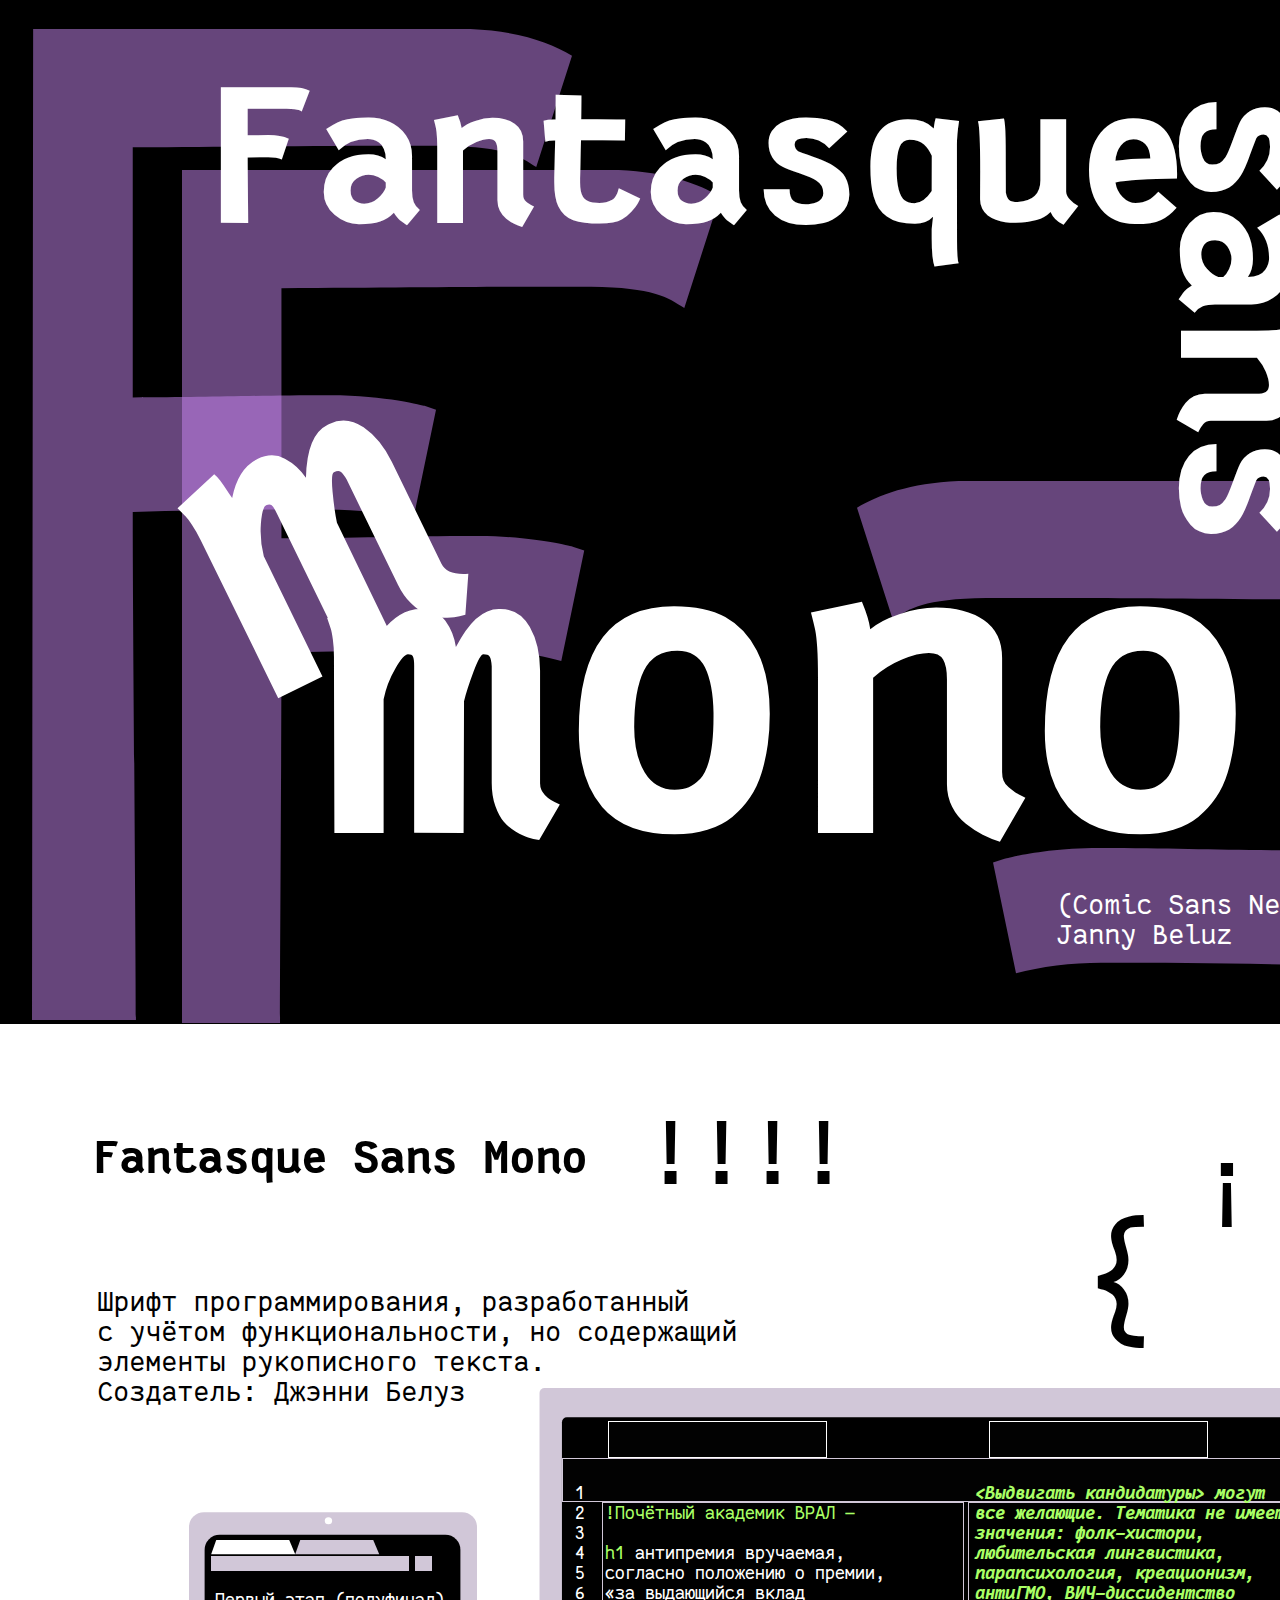
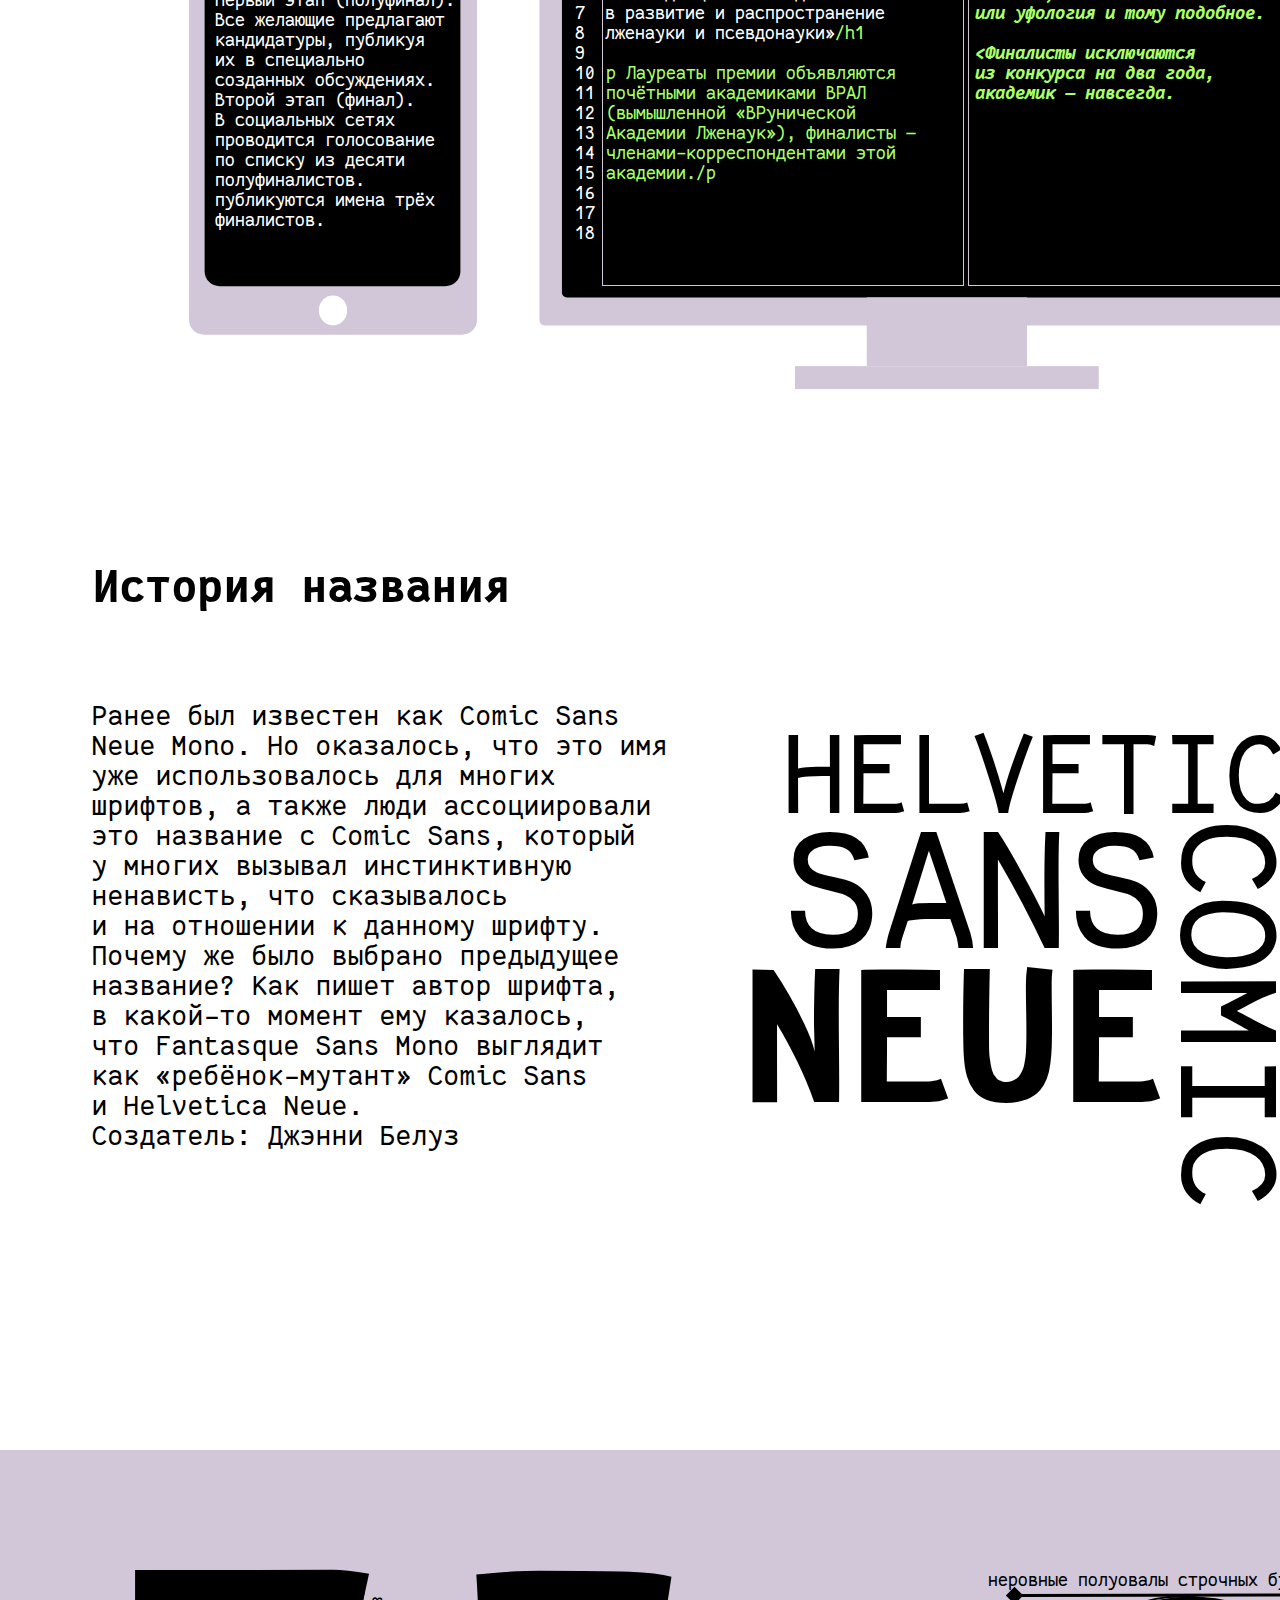
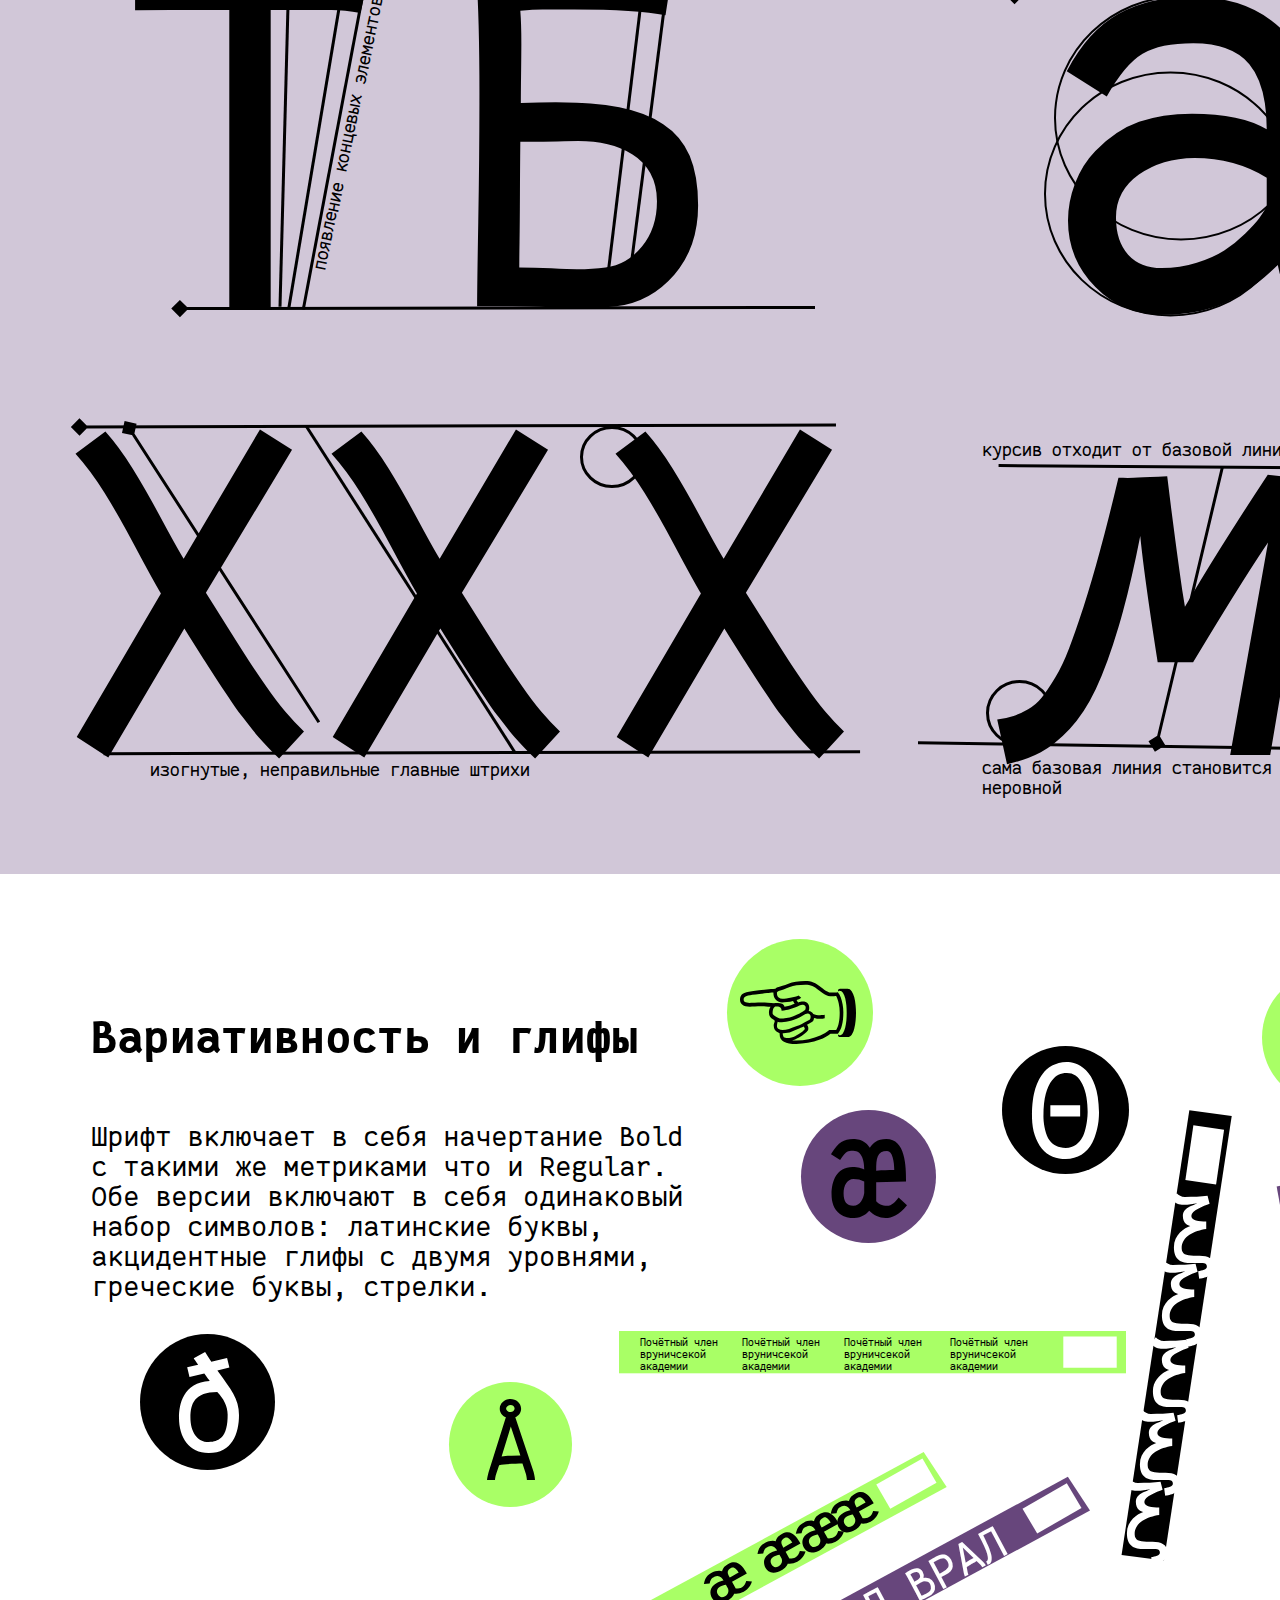
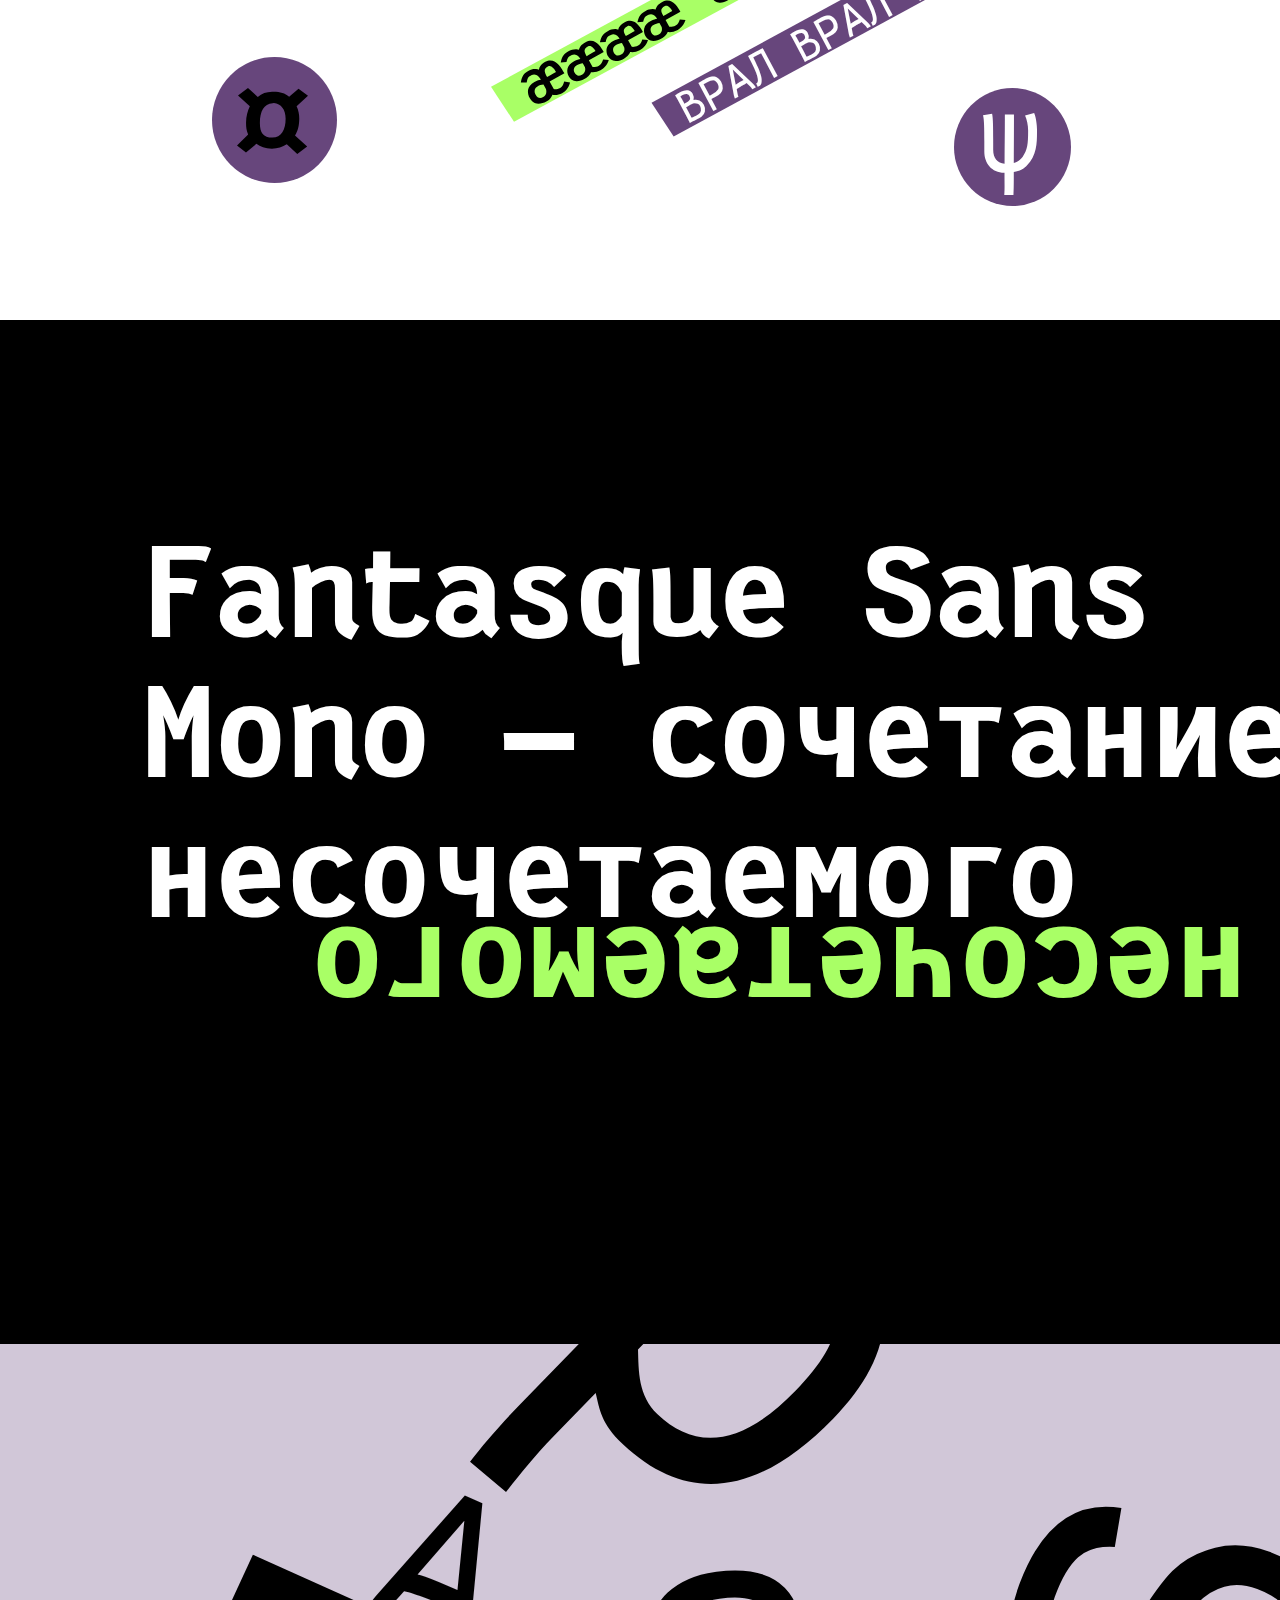
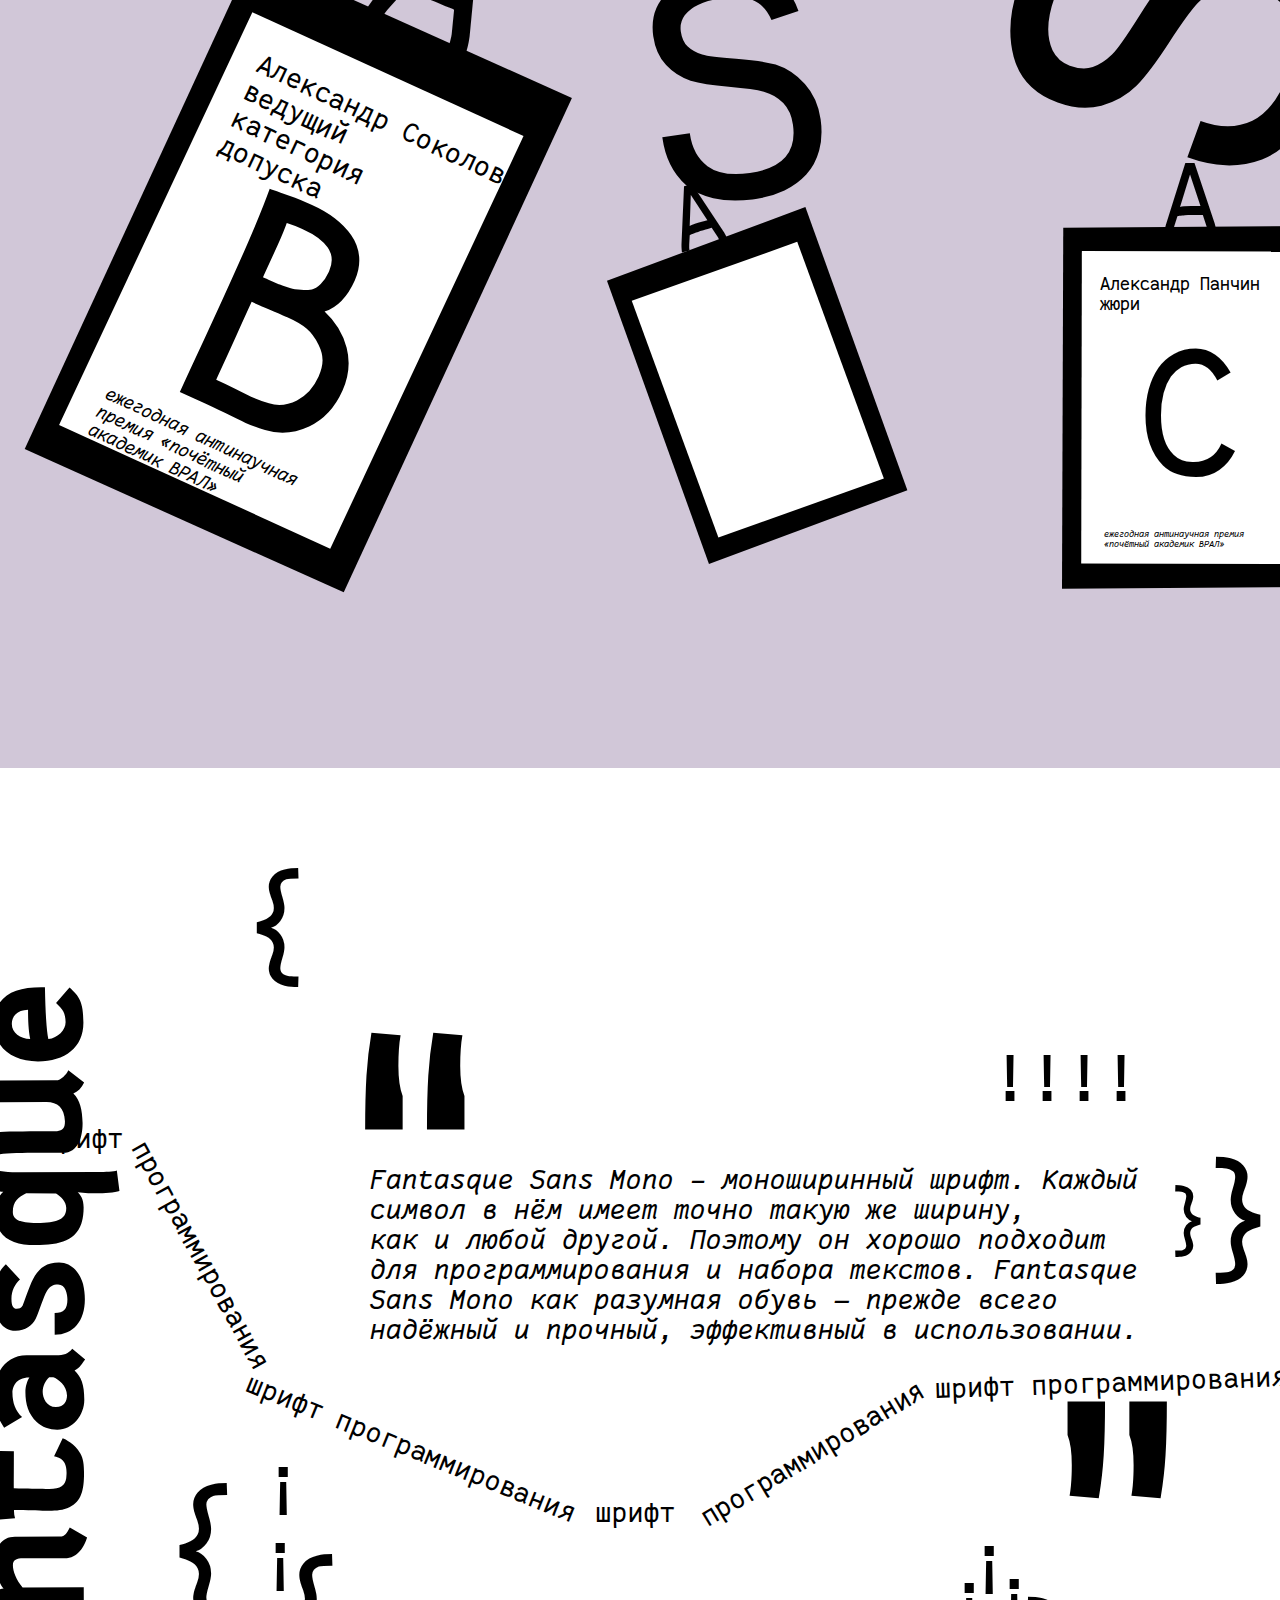
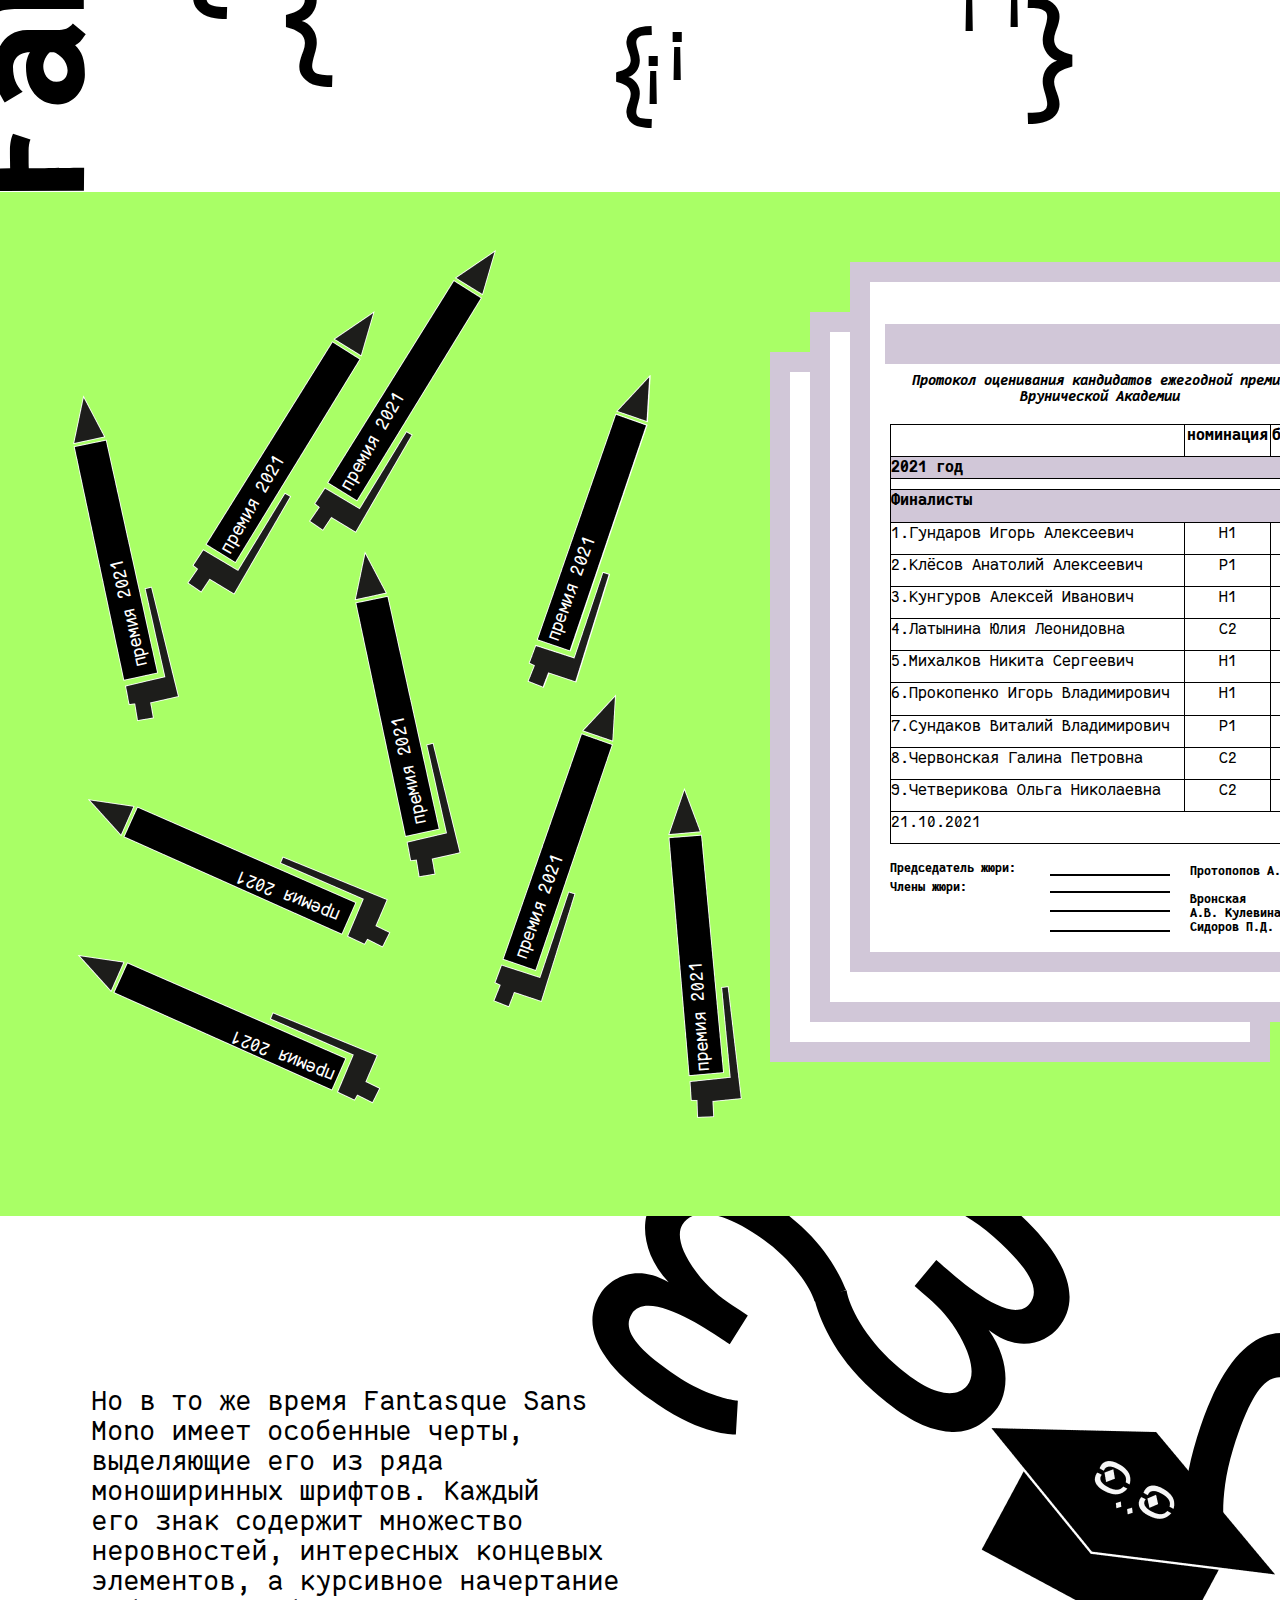
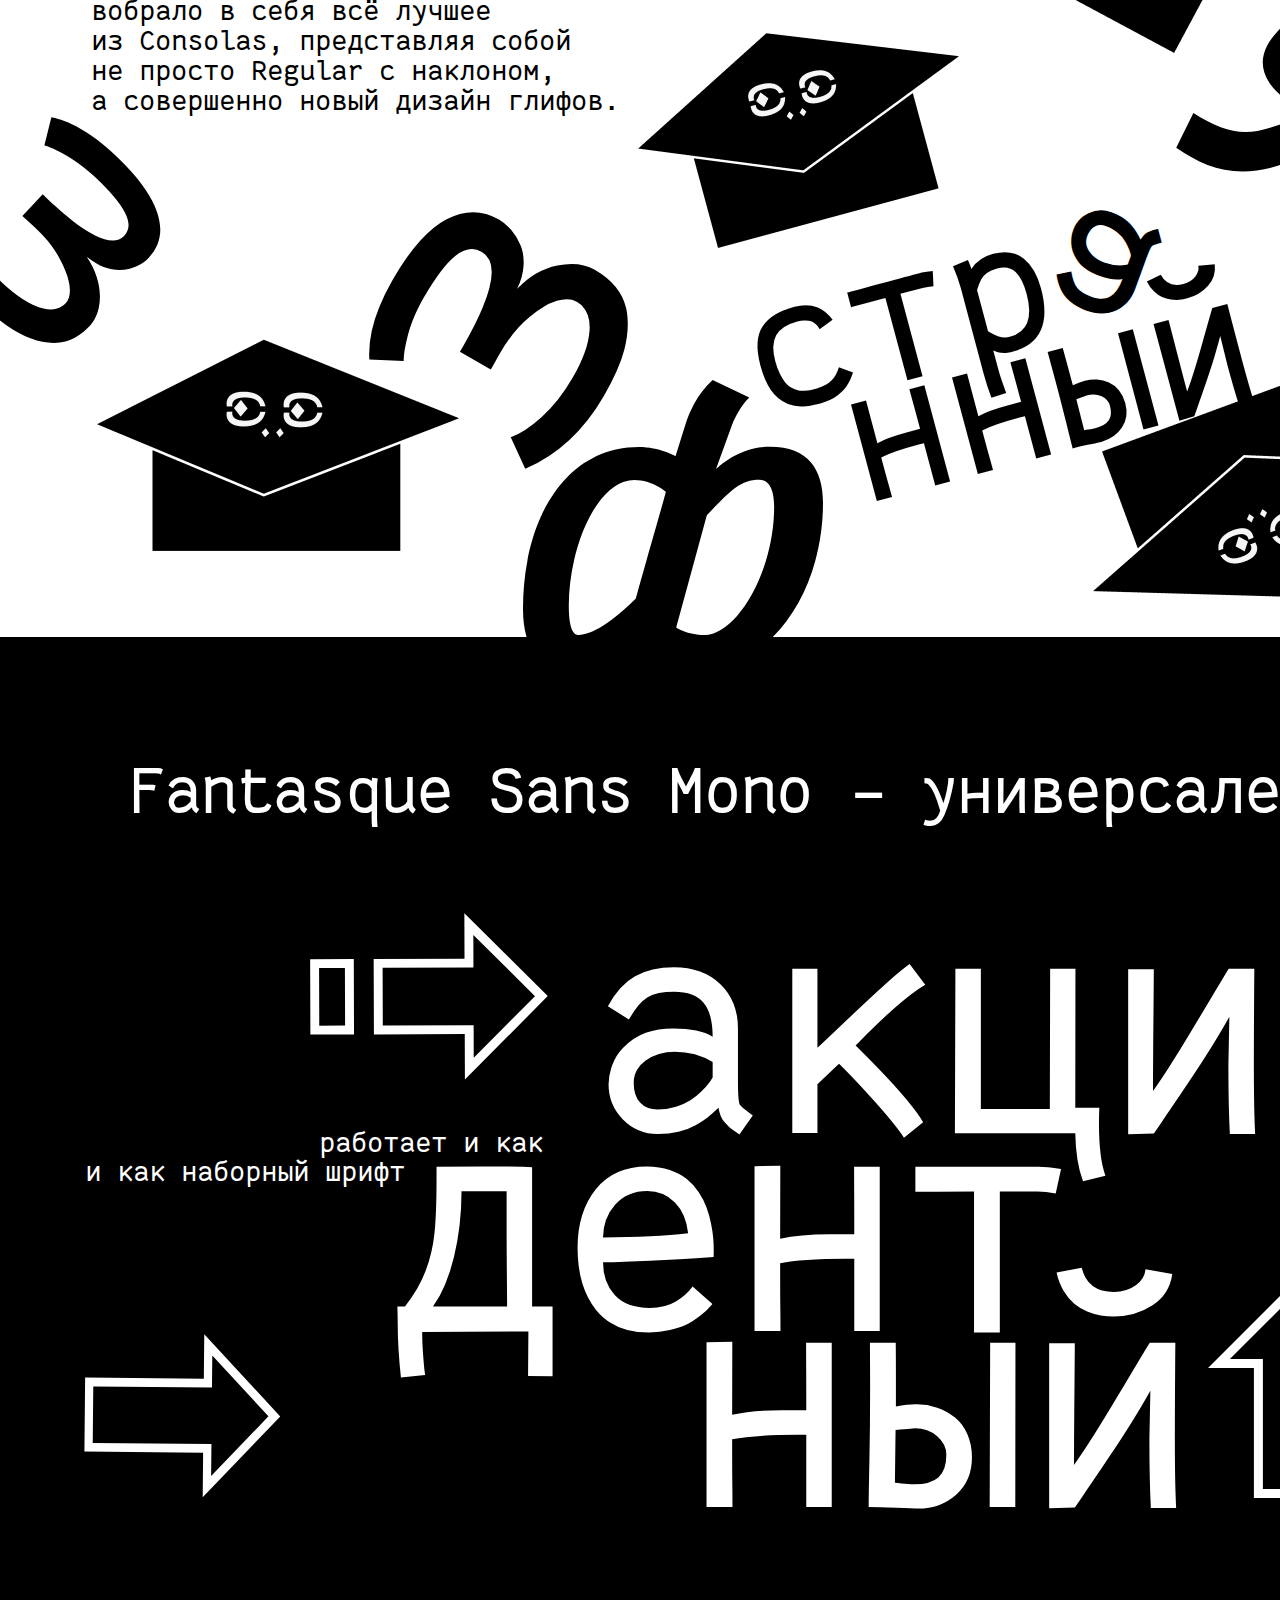
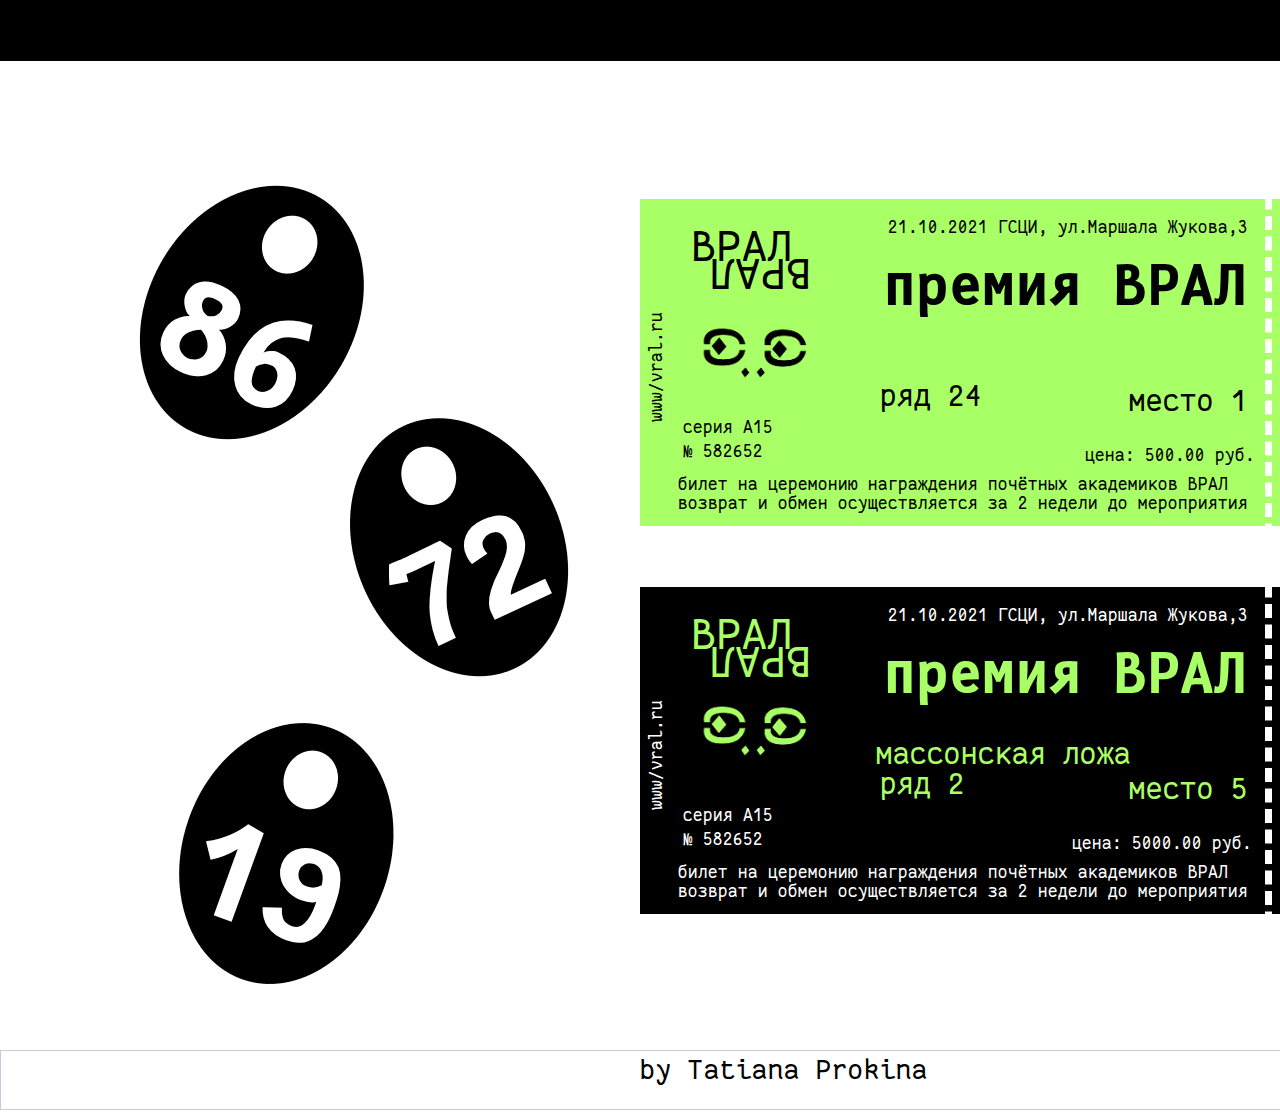
<file: index.html>
<!DOCTYPE html>
<html lang="en">
<head>
  <meta charset="UTF-8">
  <meta name="viewport" content="width=device-width, initial-scale=1.0">
  <meta http-equiv="X-UA-Compatible" content="ie=edge">
  <link rel="stylesheet" href="stylesheets/style.css">
  <title>Fantasque Sans Mono</title>
  <link rel="shortcut icon" href="favicon.ico">
  <style media="screen">
    body {
      width: 1440px;
      margin: 0 auto;
      background: white;
      height: 121px;
      display: block;
      position: relative;
    }
    </style>

  </head>
  <body>
    <div class="main">
      <!-- 1 -->
      <section class="one">
        <div class="img1"><img src="images/F.svg" alt=""></div>
        <div class="img2"><img src="images/F-1.svg" alt=""></div>
        <div class="img3">
          <img src="images/F-2.svg" alt="">
        </div>
        <div class=title>
            <h2>Fantasque</h2>
        </div>
        <div class="title2">
           <h2>mono</h2>
         </div>
         <div class="t1">
           <p>(Comic Sans Neue Mono)<br>Janny Beluz</p>
         </div>
         <div class="sans">
           <h2>sans</h2>
         </div>
         <div class="m"><h2>m</h2></div>

      </section>

      <!-- 2 -->
      <section class="two">
        <div class="f1">
          <div class= "FSM"><h6>Fantasque Sans Mono</h6></div>
          <div class="t2">
          <p>Шрифт программирования, разработанный с учётом функциональности, но содержащий элементы рукописного текста.</p>
          <p>Создатель: Джэнни Белуз</p>
        </div>
        <div class="punkt">
          <h3>!!!!</h3>
        </div>
      </div>
      <div class="tablet"><img src="images/tablet.svg" alt=""></div>
      <div class=texttablet1>
        <h1>Первый этап (полуфинал).<br>Все желающие предлагают кандидатуры, публикуя их в специально созданных обсуждениях.<br>Второй этап (финал).<br>В социальных сетях проводится голосование по списку из десяти полуфиналистов.  публикуются имена трёх финалистов.
  </h1>
      </div>
      <div class="f12">
          <div class="PK"><img src="images/PK.svg" alt=""></div>
          <div class="textPK1">
            <h1>!Почётный академик ВРАЛ —</h1>
          </div>
          <div class="textPK2">
            <h1><span class="colortext">h1</span> антипремия  вручаемая, согласно положению о премии, «за выдающийся вклад в развитие и распространение лженауки и псевдонауки»<span class="colortext">/h1</span></h1>
          </div>
          <div class="textPK3">
            <h1>p Лауреаты премии объявляются почётными академиками ВРАЛ (вымышленной «ВРунической Академии Лженаук»), финалисты — членами-корреспондентами этой академии./p</h1>
          </div>
          <div class="textPK4">
            <h5><Выдвигать кандидатуры> могут все желающие. Тематика не имеет значения: фолк-хистори, любительская лингвистика, парапсихология, креационизм, антиГМО, ВИЧ-диссидентство или уфология и тому подобное.</h5>
          </div>
          <div class="textPK5">
            <h5><Финалисты исключаются из конкурса на два года, академик — навсегда.</h5>
          </div>
          <div class="numbers">
            <h1>1<br>2<br>3<br>4<br>5<br>6<br>7<br>8<br>9<br>10<br>11<br>12<br>13<br>14<br>15<br>16<br>17<br>18</h1>
          </div>
          <div class=form1>
            <h1>{</h1>
          </div>
          <div class="form2">
            <h1>!</h1>
          </div>
          <div class="form3">
            <h1>}</h1>
          </div>
      </div>
      </section>
      <!-- 3 -->
      <secton>
        <div class="f21">
          <div class="history"><h6>История названия</h6></div>
          <div class="t3">
          <p>Ранее был известен как Comic Sans Neue&nbspMono. Но оказалось, что это имя уже использовалось для многих шрифтов,&nbspа&nbspтакже люди ассоциировали это название с&nbspComic Sans, который у&nbspмногих вызывал инстинктивную ненависть, что сказывалось и на отношении к&nbspданному шрифту.<br>Почему же было выбрано предыдущее название? Как пишет автор шрифта, в&nbspкакой-то момент ему казалось, что Fantasque Sans Mono выглядит как «ребёнок-мутант» Comic Sans и Helvetica Neue.</p>
          <p>Создатель: Джэнни Белуз</p>
        </div>
        </div>
        <div class="f22">
        <div class="helvetica">
          <h1>HELVETICA</h1>
          </div>
          <div class="sans2">
            <h1>SANS</h1>
          </div>
            <div class="comic">
              <h1>COMIC</h1>
            </div>
            <div class="neue">
              <h2>NEUE</h2>
            </div>
        </div>
      </secton>
      <!-- 4 -->
      <section class="four">
        <div class="fontlines"><img src="images/Group 1.svg" alt=""></div>
        <div  class="f31">
          <div class="tb1">
            <h1>Т</h1>
          </div>
          <div class="tb2">
            <h1>Б</h1>
          </div>
          <div class="X0">
            <h1>Х</h1>
          </div>
          <div class="X">
            <h1>Х</h1>
          </div>
          <div class="X1">
            <h1>Х</h1>
          </div>
          <div class="textfont1">
            <h1>появление концевых элементов</h1>
          </div>
          <div class="textfont2">
            <h1>изогнутые, неправильные главные штрихи</h1>
          </div>
        </div>
        <div class="f32">
          <div class="a">
            <h1>a</h1>

          </div>
          <div class="M">
            <h4>м</h4>
          </div>
          <div class="textfont3">
            <h1>неровные полуовалы строчных букв</h1>
          </div>
          <div class="textfont4">
            <h1>курсив отходит от базовой линии</h1>
            <div class="textfont5">
              <h1>сама базовая линия становится<br>неровной</h1>
            </div>
          </div>
        </div>
      </section>
      <!-- 5 -->
      <section>
          <div class="glyfes"><img src="images/Group 3.svg" alt=""></div>
          <div class="f41">
            <div class="variant">
              <h6>Вариативность и глифы</h6>
            </div>
            <div class="t4">
            <p>Шрифт включает в себя начертание Bold с такими же метриками что и Regular. Обе версии включают в себя одинаковый набор символов: латинские буквы, акцидентные глифы с двумя уровнями, греческие буквы, стрелки.</p>
          </div>
          <div class="vral">
          <h1>ВРАЛ ВРАЛ ВРАЛ</h1>
        </div>
          <div class="academic">
          <h1>Почётный член<br>вруничсекой<br>академии</h1>
        </div>
        <div class="academic1">
        <h1>Почётный член<br>вруничсекой<br>академии</h1>
      </div>
      <div class="academic2">
      <h1>Почётный член<br>вруничсекой<br>академии</h1>
    </div>
    <div class="academic3">
    <h1>Почётный член<br>вруничсекой<br>академии</h1>
    </div>
      </section>
      <!-- 6 -->
      <section  class="five">
        <div class="sochetaemoe">
          <h2>Fantasque Sans<br>Mono — cочетание несочетаемого</h2>
        </div>
        <div class="nesochetaemogo">
          <h2>несочетаемого</h2>
        </div>
      </section>
      <!-- 7 -->
      <section class="six">
          <div class="bages"><img src="images/bages.svg" alt=""></div>
          <div class="P1"><img src="images/p.svg" alt=""></div>
        <div class="f61">
          <div class="A1"><h1>A</h1></div>
          <div class="A2"><h1>A</h1></div>
          <div class="B"><h1>B</h1></div>
          <div class="S1"><h1>S</h1></div>
          <div class="name"> <p>Александр Соколов<br>ведущий<br>категория<br>допуска</p> </div>
          <div class="work"> <h4>ежегодная антинаучная премия «почётный академик ВРАЛ»</h4> </div>
        </div>
          <div class="f62">
            <div class="A3"><h1>A</h1></div>
            <div class="C"><h1>C</h1></div>
            <div class="S2"><h1>S</h1></div>
            <div class="name1"> <h1>Александр Панчин<br>жюри</h1> </div>
            <div class="work1"> <h4>ежегодная антинаучная премия<br>«почётный академик ВРАЛ»</h4> </div>
          </div>
      </section>
      <section>
        <div class="sides"><img src="images/sides.svg" alt=""></div>
        <div class="f71">
          <div class="blockquote">
            <h4>Fantasque Sans Mono – моноширинный шрифт. Каждый символ в нём имеет точно такую же ширину, как и любой другой. Поэтому он хорошо подходит для программирования и набора текстов. Fantasque Sans Mono как разумная обувь — прежде всего надёжный и прочный, эффективный в использовании.</h4>
            <!-- поставить италик -->
          </div>
          <div class="form4">
            <h1>}</h1>
          </div>
          <div class="form5">
            <h1>}</h1>
          </div>
          <div class="form6">
            <h1>{</h1>
          </div>
          <div class="punkt2">
            <h1>!!!!</h1>
          </div>
          <div class="bq-form">
            <h2>"</h2>
          </div>
        </div>
        <div class="f72">
          <div class="form7">
            <h1>{</h1>
          </div>
          <div class="form8">
            <h1>!</h1>
          </div>
          <div class="form9">
            <h1>!</h1>
          </div>
          <div class="form10">
            <h1>{</h1>
          </div>
          <div class="form11">
            <h1>{</h1>
          </div>
          <div class="form12">
            <h1>!</h1>
          </div>
          <div class="form13">
            <h1>!</h1>
          </div>
        </div>
        <div class="f73">
          <div class="bq-form1">
            <h2>"</h2>
          </div>
          <div class="form14">
            <h1>}</h1>
          </div>
          <div class="form15">
            <h1>!</h1>
          </div>
          <div class="form16">
            <h1>!</h1>
          </div>
          <div class="form17">
            <h1>!</h1>
          </div>
        </div>
        <div class="wordline">
          <div class="shrift1">
            <p>шрифт</p>
          </div>
          <div class="programm1">
            <p>программирования</p>
          </div>
          <div class="shrift2">
            <p>шрифт программирования</p>
          </div>
          <div class="shrift3">
            <p>шрифт</p>
          </div>
          <div class="programm2">
            <p>программирования</p>
          </div>
          <div class="shrift4">
            <p>шрифт программирования</p>
          </div>
          <div class="shrift5">
            <p>шрифт</p>
          </div>
        </div>
      </section>
      <!-- 8 -->
    <selection class="seven">
      <div class="pens"><img src="images/bpens.png" alt=""></div>
      <div class="f81">
        <div class="premia1">
        <h1>премия 2021</h1>
      </div>
      <div class="premia2">
        <h1>премия 2021</h1>
      </div>
      <div class="premia3">
        <h1>премия 2021</h1>
      </div>
      <div class="premia4">
        <h1>премия 2021</h1>
      </div>
      <div class="premia5">
        <h1>премия 2021</h1>
      </div>
      <div class="premia6">
        <h1>премия 2021</h1>
      </div>
      <div class="premia7">
        <h1>премия 2021</h1>
      </div>
      <div class="premia8">
        <h1>премия 2021</h1>
      </div>
      <div class="premia9">
        <h1>премия 2021</h1>
      </div>
    </div>
     <div class="f82">
      <div class="rectangle1"></div>
      <div class="rectangle2"></div>
      <div class="rectangle3"></div>
      </table>
      <table class="table">
     <caption>Протокол оценивания кандидатов ежегодной премии<br>Врунической Академии</caption>
     <tr>
      <th></th>
      <th  class="td"><h2>номинация</h2></th>
      <th  class="td"><h2>балл</h2></th>
     </tr>
     <tr class="td1"><td><h2>2021 год</h2></td><td class="td1"></td><td class="td1"></td></tr>
     <tr class="td1"><td><h2>Финалисты</h2></td><td class="td1"></td><td class="td1"></td></tr>
     <tr><td  class="td3"><p>1.Гундаров Игорь Алексеевич</p></td><td class="td"><p>Н1</p></td><td class="td"><p>1</p></td></tr>
     <tr><td  class="td3"><p>2.Клёсов Анатолий Алексеевич</p></td><td class="td"><p>Р1</p></td><td class="td"><p>8</p></td></tr>
     <tr><td  class="td3"><p>3.Кунгуров Алексей Иванович</p></td><td class="td"><p>Н1</p></td><td class="td"><p>1</p></td></tr>
     <tr><td  class="td3"><p>4.Латынина Юлия Леонидовна</p></td><td class="td"><p>С2</p></td><td class="td"><p>5</p></td></tr>
     <tr><td  class="td3"><p>5.Михалков Никита Сергеевич</p></td><td class="td"><p>Н1</p></td><td class="td"><p>9</p></td></tr>
     <tr><td  class="td3"><p>6.Прокопенко Игорь Владимирович</p></td><td class="td"><p>Н1</p></td><td class="td"><p>10</p></td></tr>
     <tr><td  class="td3"><p>7.Сундаков Виталий Владимирович</p></td><td class="td"><p>Р1</p></td><td class="td"><p>1</p></td></tr>
     <tr><td  class="td3"><p>8.Червонская Галина Петровна</p></td><td class="td"><p>С2</p></td><td class="td"><p>4</p></td></tr>
     <tr><td  class="td3"><p>9.Четверикова Ольга Николаевна</p></td><td class="td"><p>С2</p></td><td class="td"><p>8</p></td></tr>
     <tr  class="td2"><td><p>21.10.2021</p></td></tr>
    </table>
    <div class="rectangle4"></div>
    <div class="rectangle5"></div>
    <div class="predsedatel">
      <h2>Председатель жюри:</h2>
    </div>
    <div class="people">
      <h2>Члены жюри:</h2>
    </div>
    <div class="spisok">
      <h2>Протопопов А.Г.<br><br>Вронская<br>А.В. Кулевина М.С.<br>Сидоров П.Д.</h2>
    </div>
    <div class="sign1"></div>
    <div class="sign2"></div>
    <div class="sign3"></div>
    <div class="sign4"></div>
    </div>
  </selection>
  <!-- 9 -->
  <selection class="f83">
      <div class="hats"><img src="images/hats.png" alt=""></div>
      <div class="zf"><img src="images/zforms.svg" alt=""></div>
      <div class="f91">
        <p>Но в то же время Fantasque Sans Mono имеет особенные черты, выделяющие его из ряда моноширинных шрифтов. Каждый его знак содержит множество неровностей, интересных концевых элементов, а курсивное начертание вобрало в себя всё лучшее из Consolas, представляя собой не просто Regular с наклоном, а совершенно новый дизайн глифов.</p>
        <div class="z1">
          <h1>з</h1>
        </div>
        <div class="str">
          <h1>стр</h1>
        </div>
        <div class="stra">
          <h1>а</h1>
        </div>
        <div class="stranni">
            <h1>нный</h1>
        </div>
      </div>
  </selection>
  <!-- 10 -->
  <section class="eight">
    <div class="arrows"><img src="images/arrows.svg" alt=""></div>
    <div class="universal">
      <h1>Fantasque Sans Mono - универсален</h1>
    </div>
    <div class="demonstration">
      <div class="акци">
        <h1>акци</h1>
      </div>
      <div class="дент">
        <h1>дент</h1>
      </div>
      <div class="ный">
        <h1>ный</h1>
      </div>
      <div class="work-as">
        <p>работает и как</p>
      </div>
      <div class="and-as">
        <p>и как наборный шрифт</p>
      </div>
    </div>
  </section>
  <!-- 11 -->
  <section class="nine">
    <div class="beerka"><img src="images/beerka.png" alt=""></div>
    <div class="f101">
      <div class="b86">
        <h2>86</h2>
      </div>
      <div class="b72">
      <h2>72</h2>
      </div>
      <div class="b19">
      <h2>19</h2>
      </div>
    </div>
    <div class="f102">
      <div class="rectangleg">
        <div class="premiav">
          <div class="premiavral">
            <h2>премия ВРАЛ</h2>
          </div>
          <div class="gszi">
            <h1>21.10.2021 ГСЦИ, ул.Маршала Жукова,3</h1>
          </div>
          <div class="ruad">
          <h1>ряд 24</h1>
          </div>
          <div class="mesto">
            <h1>место 1</h1>
          </div>

        <div class="futter">
          <h1>билет на церемонию награждения почётных академиков ВРАЛ<br>возврат и обмен осуществляется за 2 недели до мероприятия</h1>
          <div class="seria">
            <h1>серия А15</h1>
          </div>
          <div class="№">
            <h1>№ 582652</h1>
          </div>
          <div class="price">
            <h1>цена: 500.00 руб.</h1>
          </div>
        </div>
          <div class="logo1">
            <h1>ВРАЛ</h1>
          </div>
          <div class="logo2">
            <h1>ВРАЛ</h1>
          </div>
            <div class="logo3"><img src="images/logo.png" width="110px" alt="110px" alt=""></div>
          <div class="site">
            <h1>www/vral.ru</h1>
          </div>
        <div class="control">
        </div>
        <div class="control1">
          <h1>контроль</h1>
        </div>
      </div>
      <div class="rectangleb">
        <div class="premiav1">
          <div class="premiavral1">
            <h2>премия ВРАЛ</h2>
          </div>
          <div class="gszi1">
            <h1>21.10.2021 ГСЦИ, ул.Маршала Жукова,3</h1>
          </div>
          <div class="ruad1">
          <h1>ряд 2</h1>
          </div>
          <div class="mesto1">
            <h1>место 5</h1>
          </div>
        <div class="futter1">
          <h1>билет на церемонию награждения почётных академиков ВРАЛ<br>возврат и обмен осуществляется за 2 недели до мероприятия</h1>
          <div class="seria1">
            <h1>серия А15</h1>
          </div>
          <div class="№1">
            <h1>№ 582652</h1>
          </div>
          <div class="price1">
            <h1>цена: 5000.00 руб.</h1>
          </div>
        </div>
          <div class="logo11">
            <h1>ВРАЛ</h1>
          </div>
          <div class="logo21">
            <h1>ВРАЛ</h1>
          </div>
            <div class="logo31"><img src="images/logo1.png" width="110px" alt="110px" alt=""></div>
          <div class="site1">
            <h1>www/vral.ru</h1>
          </div>
        <div class="control">
        </div>
        <div class="control12">
          <h1>контроль</h1>
        </div>
        <div class="masson"><h1>массонская ложа</h1></div>
        <div class="line2"></div>
    </div>
    <div class="byme">
        <p>by Tatiana Prokina</p>
    </div>
    </div>
  </section>
 </div>

  </body>
  </html>
</file>
<file: stylesheets/style.css>
@import "reset.css";
@import 'content.css';
@import 'layout.css';
@font-face {
  font-family:"Fantasque Sans Mono Regular";
  src:url("../fonts/FantasqueSansMono-Regular.ttf") format("truetype");
  font-style: normal;
  font-weight: normal;
}
@font-face {
  font-family:"Fantasque Sans Mono Bold";
  src:url("../fonts/FantasqueSansMono-Bold.ttf");
  font-style: normal;
  font-weight: bold;
}

@font-face {
font-family:"Fantasque Sans Mono Italic";
src:url("../fonts/FantasqueSansMono-Italic.ttf") format("truetype");
font-style: italic;
font-weight: normal;
}
@font-face {
font-family: "Fantasque Sans Mono BoldItalic";
src:url("../fonts/FantasqueSansMono-BoldItalic.ttf") format("truetype");
font-style: italic;
font-weight: bold;
}
</file>
